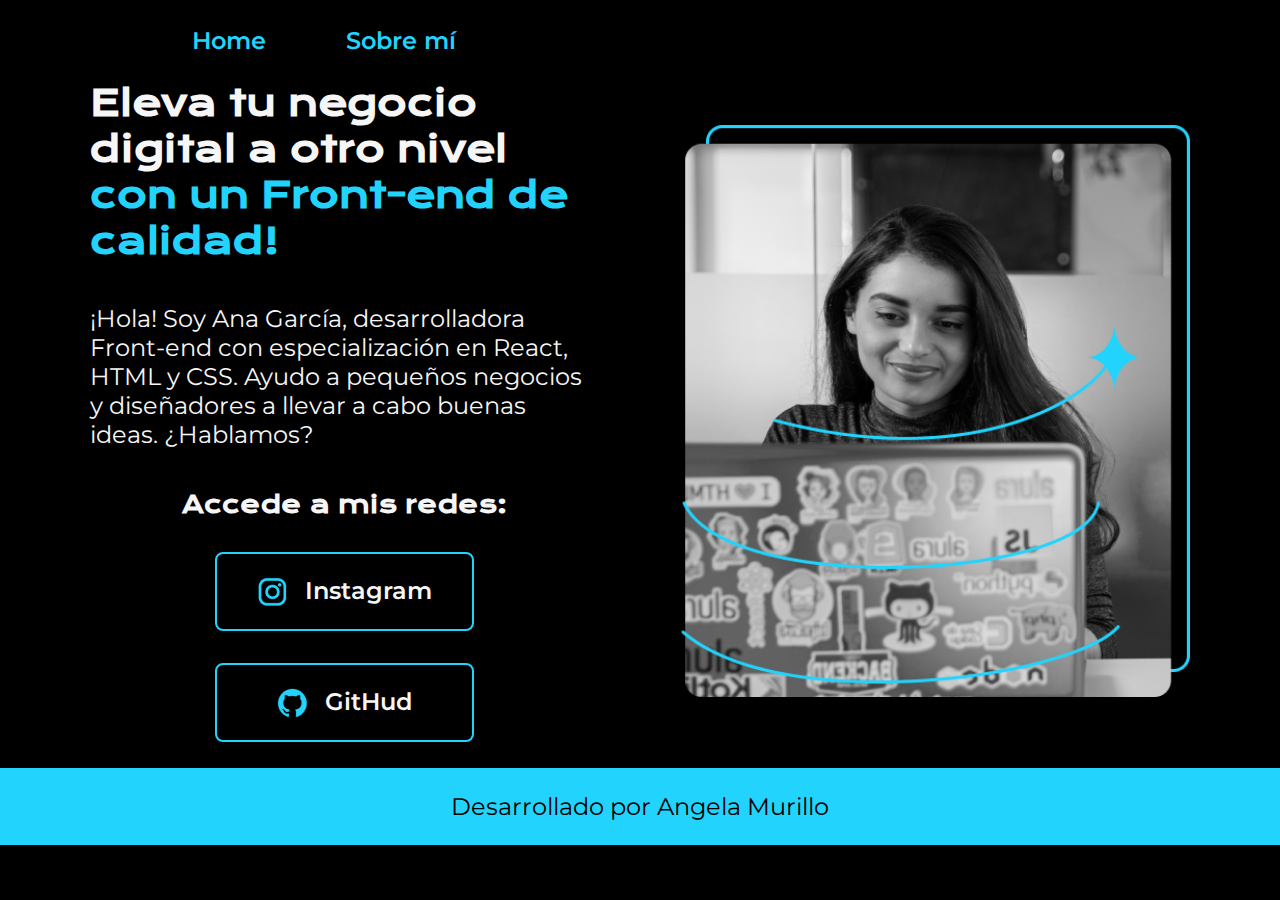
<file: index.html>
<!DOCTYPE html>
<html lang="en">
<head>
    <meta charset="UTF-8">
    <meta name="viewport" content="width=device-width, initial-scale=1.0">
    <title>Portafolio</title>
    <link rel="stylesheet" href="./styles/style.css">
</head>
<body>
    <header class="header">
        <nav class="menu"> 
            <a class="menu_enlace" href="index.html"> Home </a>
            <a class="menu_enlace" href="sobre_mi.html"> Sobre mí </a>
        </nav>
    </header>
    <main class="presentacion">

        <section class="presentacion_contenido"> 

            <h1 class="presentacion_titulo"> 

                Eleva tu negocio digital a otro nivel 
                <strong class="titulo-destacado"> con un Front-end de calidad! 
                </strong> </h1>

                <p class="presentacion_parrafo"> ¡Hola! Soy Ana García, desarrolladora Front-end con 
                especialización en React, HTML y CSS. Ayudo a pequeños 
                negocios y diseñadores a llevar a cabo buenas ideas. 
                ¿Hablamos?
                </p>

            <div class="presentacion_enlaces">
                <h2 class="presentacion_subtitulo"> Accede a mis redes: </h2>

                <a class="presentacion_botones" href="https://www.instagram.com/"> 
                    <img src="./assets/instagram.png">
                    Instagram </a>

                <a class="presentacion_botones" href="https://www.github.com/"> 
                    <img src="./assets/github.png">
                    GitHud </a>

            </div>

        </section>

        <img class="imagen" src="./assets/Imagem.png" alt="imagen de Ana garcía trabajando">

    </main>
    
    <footer class="footer">
        <p> Desarrollado por Angela Murillo </p>
    </footer>
</body>
</html>
</file>
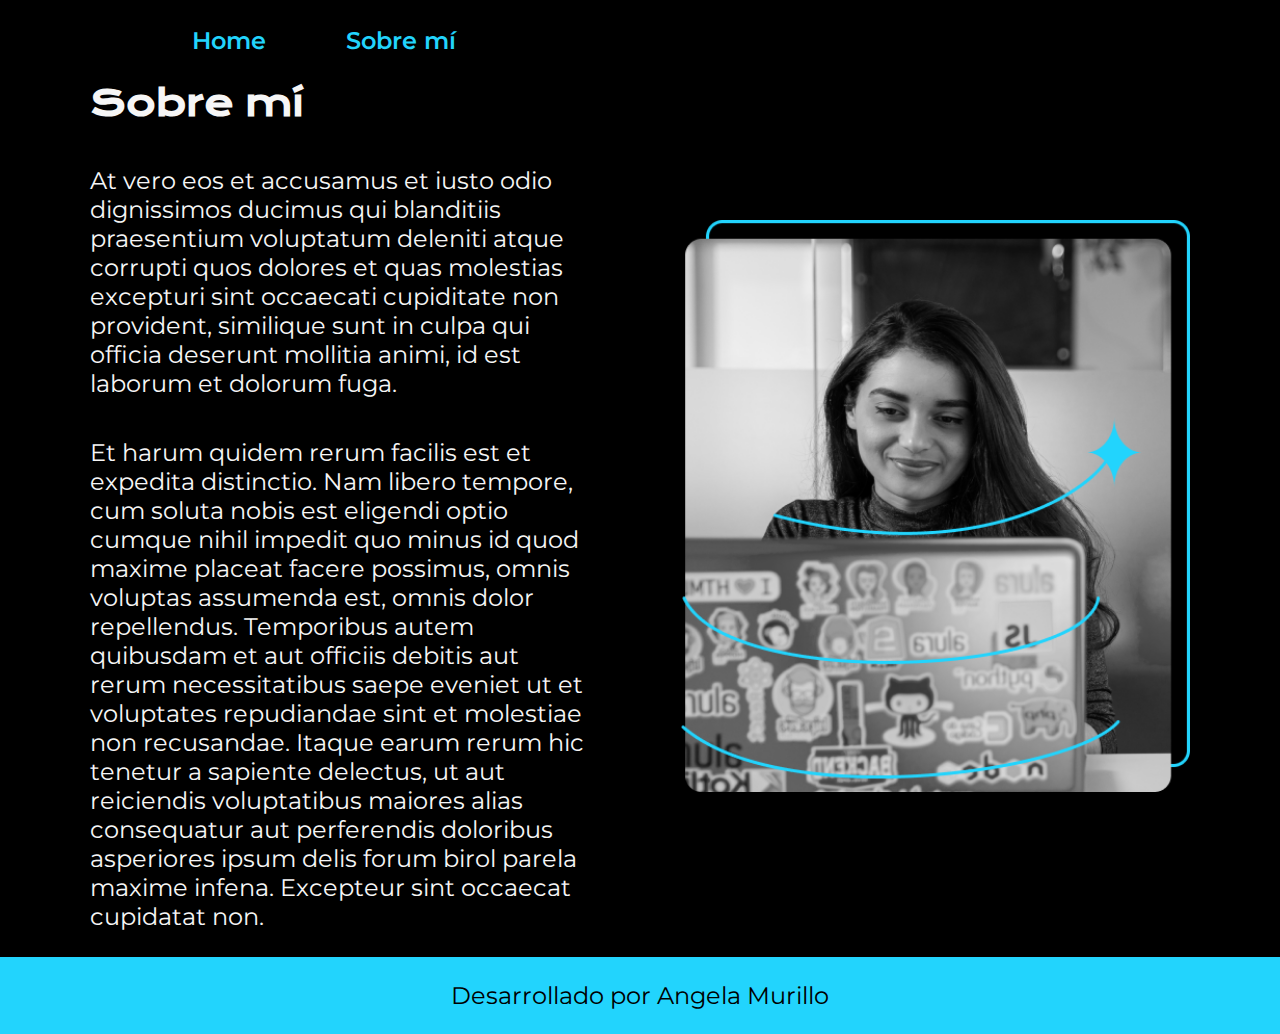
<file: sobre_mi.html>
<!DOCTYPE html>
<html lang="en">
<head>
    <meta charset="UTF-8">
    <meta name="viewport" content="width=device-width, initial-scale=1.0">
    <title>Sobre mí</title>
    <link rel="stylesheet" href="./styles/style.css">
</head>

<body>

    <header class="header">
        <nav class="menu"> 
            <a class="menu_enlace" href="index.html"> Home </a>
            <a class="menu_enlace" href="sobre_mi.html"> Sobre mí </a>
        </nav>
    </header>

    <main class="presentacion">
        <section class="presentacion_contenido">

            <h1 class="presentacion_titulo"> Sobre mí </h1>

            <p class="presentacion_parrafo">
                At vero eos et accusamus et iusto odio dignissimos ducimus qui 
                blanditiis praesentium voluptatum deleniti atque corrupti quos 
                dolores et quas molestias excepturi sint occaecati cupiditate 
                non provident, similique sunt in culpa qui officia deserunt 
                mollitia animi, id est laborum et dolorum fuga.
            </p>
            
            <p class="presentacion_parrafo"> 
                Et harum quidem rerum facilis est et expedita distinctio. Nam libero tempore, 
                cum soluta nobis est eligendi optio cumque nihil impedit quo minus id quod 
                maxime placeat facere possimus, omnis voluptas assumenda est, omnis dolor repellendus. 
                Temporibus autem quibusdam et aut officiis debitis aut rerum necessitatibus 
                saepe eveniet ut et voluptates repudiandae sint et molestiae non recusandae. 
                Itaque earum rerum hic tenetur a sapiente delectus, ut aut reiciendis voluptatibus 
                maiores alias consequatur aut perferendis doloribus asperiores ipsum delis forum 
                birol parela maxime infena. Excepteur sint occaecat cupidatat non.
            </p>

        </section>
        <img class="imagen" src="./assets/Imagem.png" alt="imagen de Ana garcía trabajando">

    </main>

    <footer class="footer">
        <p> Desarrollado por Angela Murillo </p>
    </footer>
    
</body>
</html>
</file>
<file: styles/style.css>
@import url('https://fonts.googleapis.com/css2?family=Krona+One&family=Montserrat:ital,wght@0,100..900;1,100..900&display=swap');

:root{
    --color-primario:#000000;
    --color-secundario:#f6f6f6;
    --color-terciario:#22D4FD;
    --color-hover: #272727;

    --fuente-montserrat: "Montserrat", sans-serif;
    --fuente-krona: "Krona One", sans-serif;
}
   
*{
    padding: 0;
    margin: 0;
}

body{
    background-color: var(--color-primario);
    color: var(--color-secundario);
    box-sizing: border-box;
}

.header{
    padding: 2% 0% 0% 15%;

}

.menu{
    display: flex;
    gap: 80px;
}

.menu_enlace{
    
    font-family: var(--fuente-montserrat);
    font-size: 1.5rem;
    font-weight: 600;
    color: var(--color-terciario);
    text-decoration: none;
}

.presentacion{
    display: flex;
    align-items: center;
    padding: 2% 7%;
    justify-content: space-between;
    gap: 82px;
}

.presentacion_contenido{
    width: 50%;
    display: flex;
    flex-direction: column;
    gap: 40px;
}

.presentacion_titulo{
    font-size: 2.25rem;
    font-family: var(--fuente-krona);
}

.titulo-destacado{
    color: var(--color-terciario);
}

.presentacion_parrafo{
    font-size: 1.5rem;
    font-family:  var(--fuente-montserrat);
}

.presentacion_enlaces{
    display: flex;
    justify-content: space-between;
    flex-direction: column;
    align-items: center;
    gap: 32px;
}

.presentacion_subtitulo{
    font-family: var(--fuente-krona);
    font-size: 1.5rem;
    font-weight: 400px;
}
.presentacion_botones{
    width: 50%;
    text-align: center;
    padding: 21.5px 0;
    border-radius: 8px;
    font-size: 1.5rem;
    font-family: var(--fuente-montserrat);
    font-weight: 600;
    text-decoration: none;
    color: var(--color-secundario);
    border: 2px solid var(--color-terciario);
    display: flex;
    justify-content: center;
    gap: 16px;
}

.presentacion_botones:hover{
    background-color: var(--color-hover);
}

.imagen{
    width: 50%;
}

.footer{
    background-color: var(--color-terciario);
    padding: 24px;
    color: var(--color-primario);
    text-align: center;
    font-family: var(--fuente-montserrat);
    font-size: 1.5rem;
    font-weight: 400;
}

@media (max-width: 1200px){

    .header{
        padding: 10%;
    }

    .menu{
        justify-content: center;
    }

    .presentacion{
        flex-direction: column-reverse;
        padding: 5%;
    }

    .presentacion_contenido{
        width: auto;
    }

}
</file>
